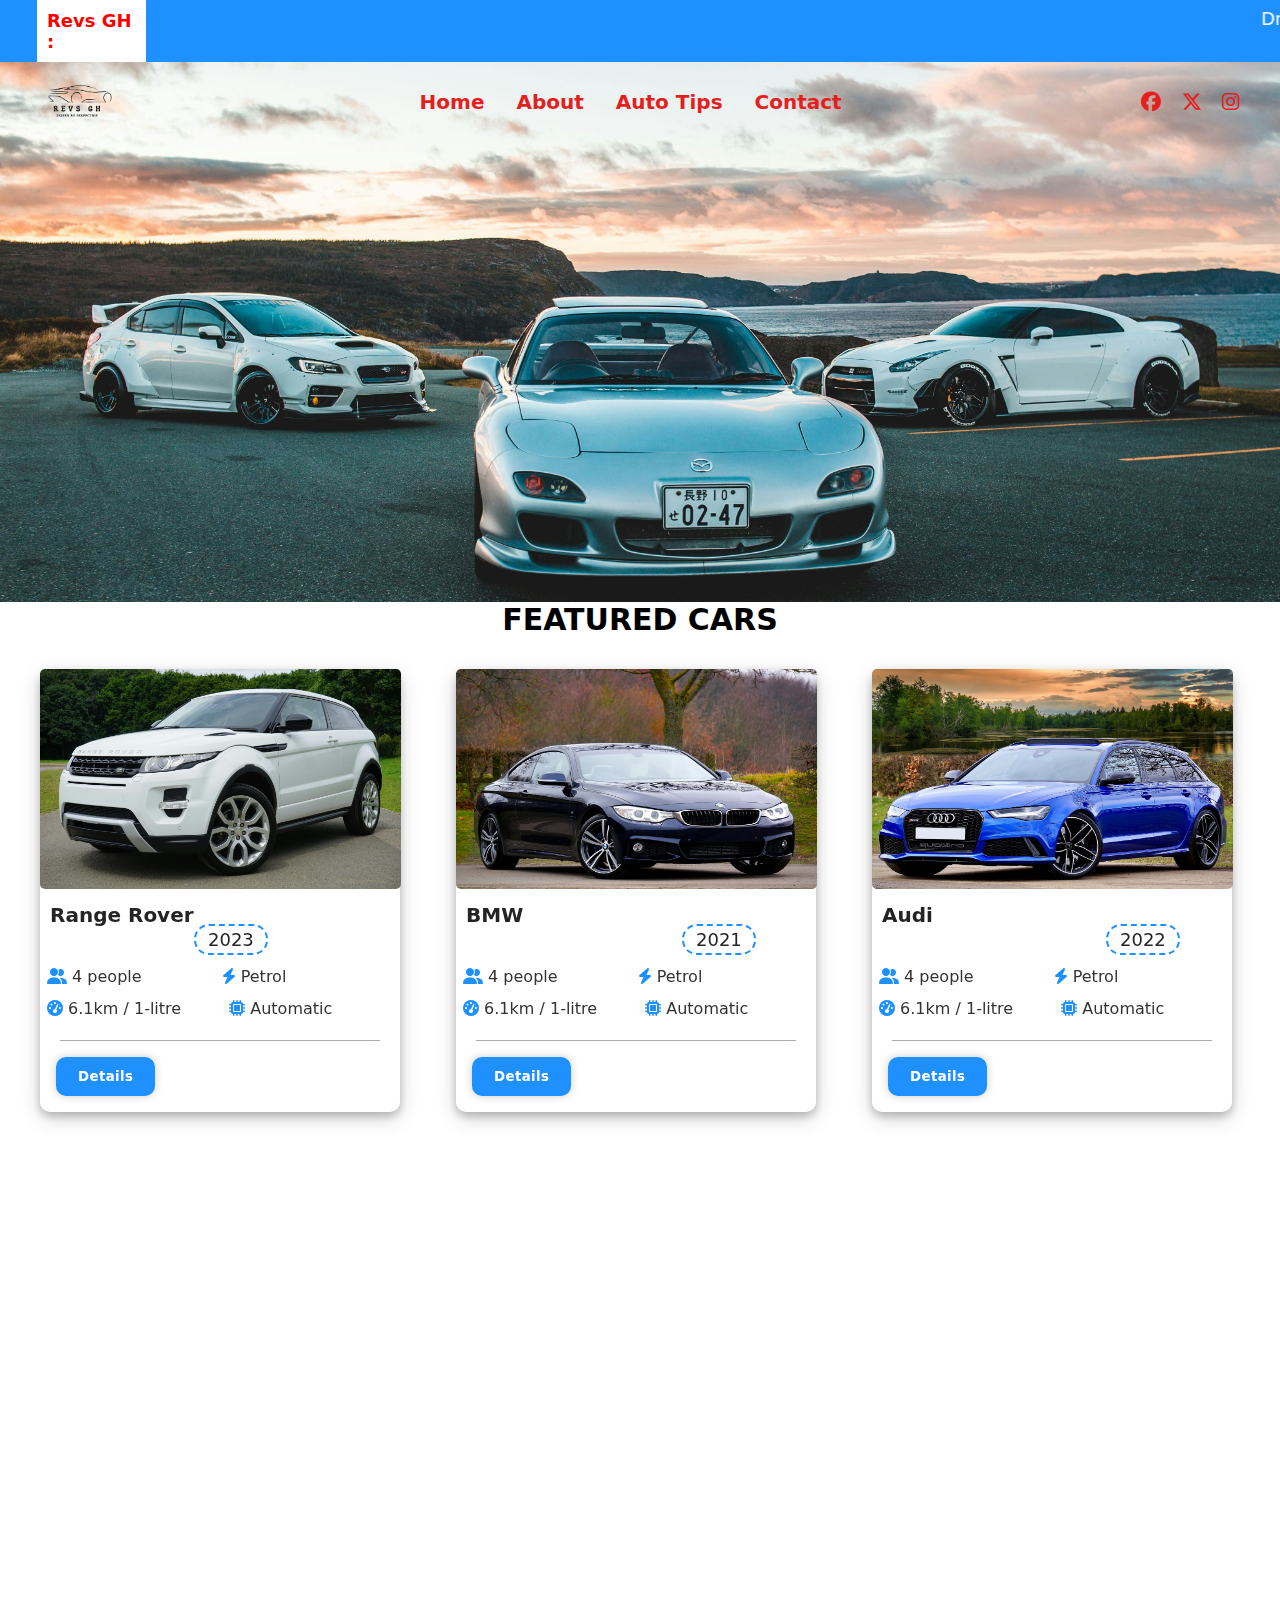
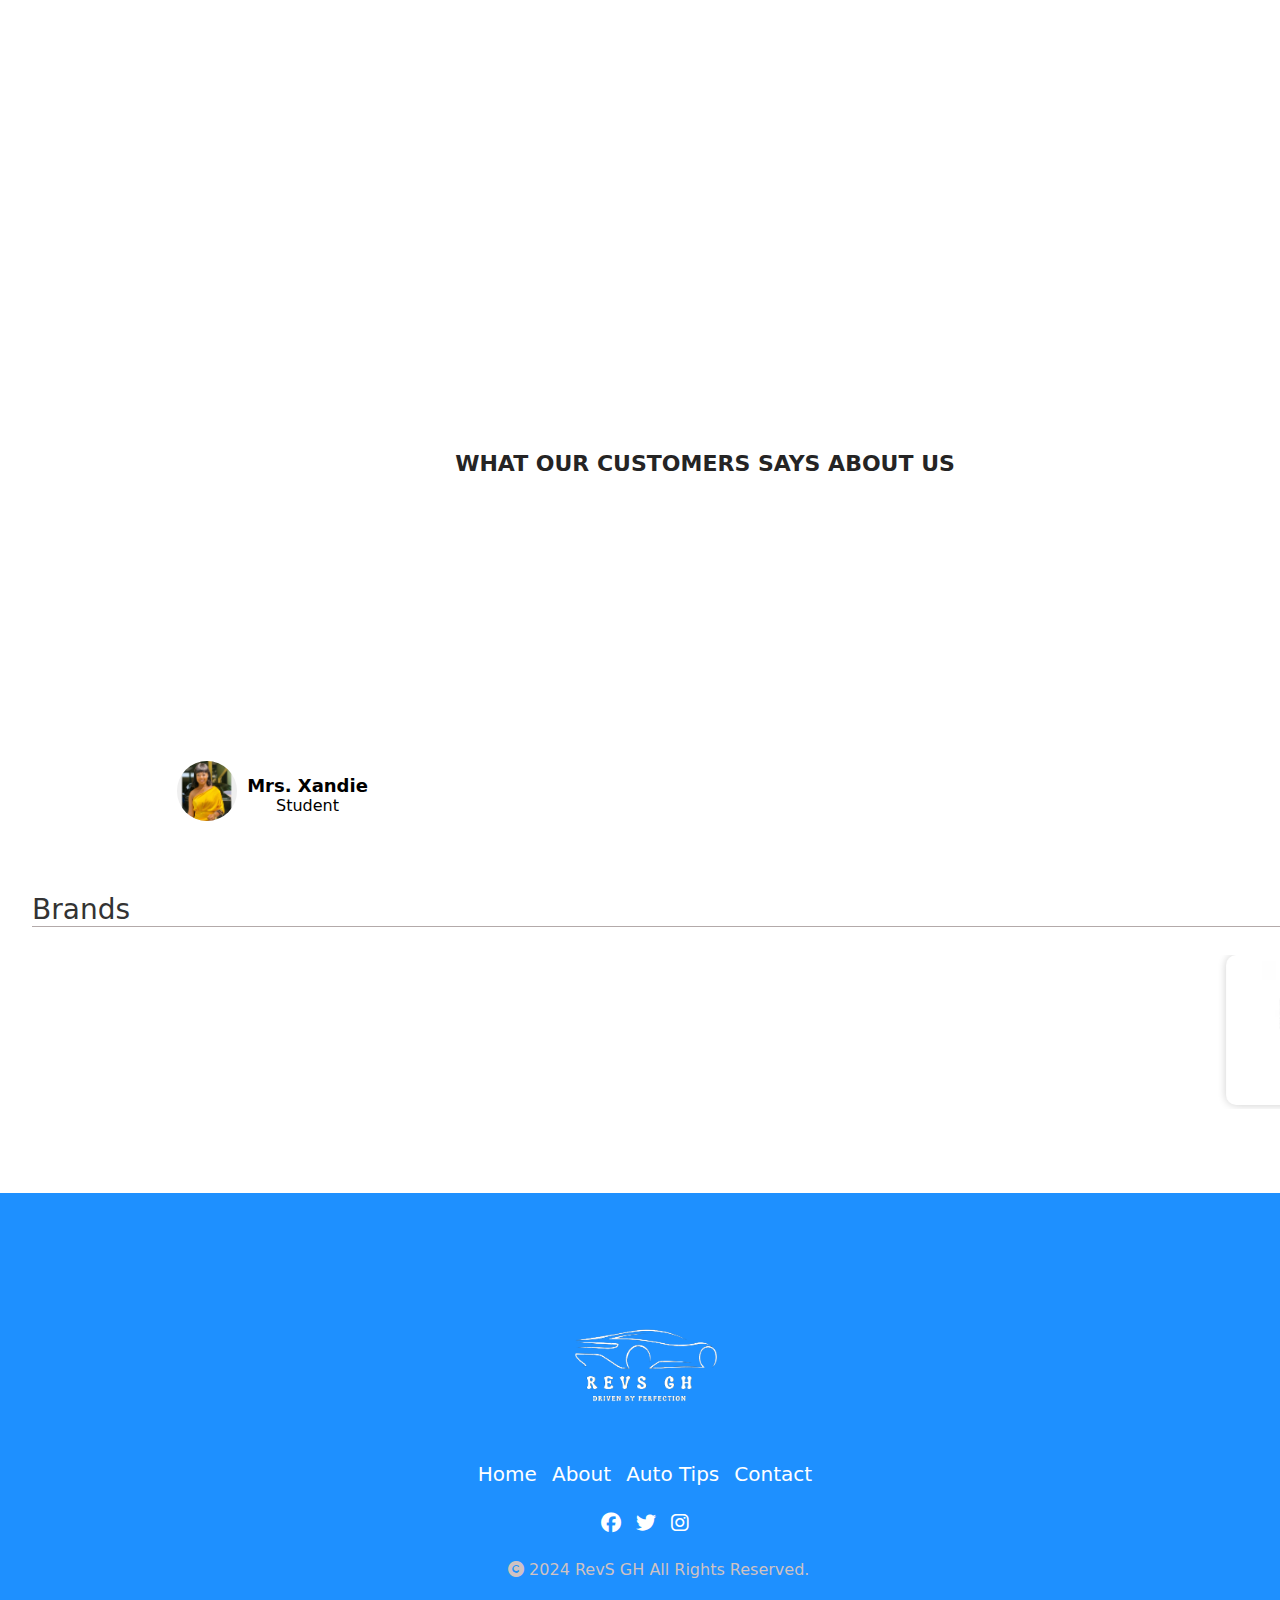
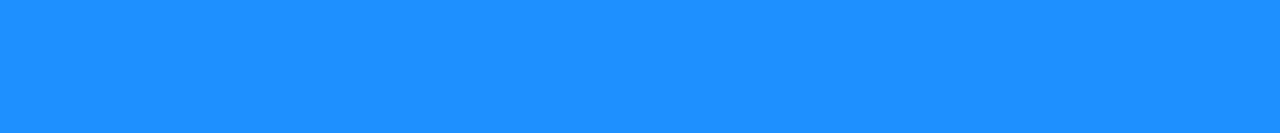
<file: index.html>
<!DOCTYPE html>
<html lang="en">
<head>
    <meta charset="UTF-8">
    <meta name="viewport" content="width=device-width, initial-scale=1.0">
    <title>Document</title>
    <!-- style.css -->
    <link rel="stylesheet" href="style.css">

    <!-- Animation -->
    <link rel="stylesheet" href="https://unpkg.com/aos@next/dist/aos.css" />

    <!-- Font Awesome -->
    <link rel="stylesheet" href="https://cdnjs.cloudflare.com/ajax/libs/font-awesome/6.5.1/css/all.min.css">

</head>
<body>
    <section>
        <div class="header">
            <div class="container5">
                <b> Revs GH :</b>
                <MARquee>
                    Driven by perfection!&nbsp; <i class="fa-solid fa-car-side"></i> &nbsp;&nbsp;&nbsp;&nbsp;&nbsp;&nbsp;&nbsp;&nbsp;
                    Driven by perfection!&nbsp; <i class="fa-solid fa-car-side"></i>  &nbsp;&nbsp;&nbsp;&nbsp;&nbsp;&nbsp;
                    Driven by perfection!&nbsp; <i class="fa-solid fa-car-side"></i> &nbsp;&nbsp;&nbsp;&nbsp;&nbsp;&nbsp; 
                    Driven by perfection!&nbsp; <i class="fa-solid fa-car-side"></i>
                </MARquee>
            </div>
        </div>
    </section>
    <section class="navbar_body3">
        <div class="header-navi3">
            <div class="navbar3">
                <img class="logo2  animation-NavliaAni" src="images/Revs gh(black).png" alt="">
                <ul class="links3  animation-NavliaAni">
                    <a class="active" href="index.html">Home</a>
                    <a href="aboutPage.html">About</a>
                    <a href="#autoTips">Auto Tips</a>
                    <a href="contactPage.html">Contact</a>
                </ul>
                <div class="social--links animation-NavliaAni">
                    <a  href=""><i class="fab fa-facebook"></i></a> &nbsp;&nbsp;&nbsp;&nbsp;
                    <a  href=""><i class="fab fa-x-twitter"></i></a> &nbsp;&nbsp;&nbsp;&nbsp;
                    <a  href=""><i class="fab fa-instagram"></i></a>
                </div>
                <div class="toggle_btn  animation-NavliaAni">
                    <i class="fa-solid fa-bars"></i>
                </div>
            </div>
            <div class="dropdown_menu">
                <li><a href="index.html">Home</a></li>
                <li><a href="aboutPage.html">About</a></li>
                <li><a href="#autoTips">Auto Tips</a></li>
                <li><a href="contactPage.html">Contact</a></li>
                <div class="social--links">
                    <a  href=""><i class="fab fa-facebook"></i></a> &nbsp;&nbsp;
                    <a  href=""><i class="fab fa-x-twitter"></i></a> &nbsp;&nbsp;
                    <a  href=""><i class="fab fa-instagram"></i></a>
                </div>
            </div>
        </div>
    </section>
    <section>
        <div class="serviceHeader">
            <h2 id="our-services">FEATURED CARS</h2>
        </div>
        <div class="service-content">
            <div class="grid1 grid1--1x3">
                <div class="service1" data-aos="fade-up-right">
                    <img src="images/pexels-mike-bird-116675.jpg" alt="">
                    <h3>Range Rover  <span class="car1-year">2023</span></h3>
                    <h4><span class="seats"><i class="fa-solid fa-user-group"></i>  4 people</span><span class="fuel"><i class="fa-solid fa-bolt"></i>  Petrol</span></h4>
                    <h4><span class="gauge"><i class="fa-solid fa-gauge-high"></i>  6.1km / 1-litre</span><span class="automatic"><i class="fa-solid fa-microchip"></i>  Automatic</span></h4>
                    <h5><span>hello</span></h5>
                    <a href="cardetailsPage.html"><button>Details</button></a>
                </div>
                <div class="service1" data-aos="fade-up">
                    <img src="images/pexels-mike-bird-892522.jpg" alt="">
                    <h3>BMW  <span class="car2-year">2021</span></h3>
                    <h4><span class="seats"><i class="fa-solid fa-user-group"></i>  4 people</span><span class="fuel"><i class="fa-solid fa-bolt"></i>  Petrol</span></h4>
                    <h4><span class="gauge"><i class="fa-solid fa-gauge-high"></i>  6.1km / 1-litre</span><span class="automatic"><i class="fa-solid fa-microchip"></i>  Automatic</span></h4>
                    <h5><span>hello</span></h5>
                    <a href="cardetailsPage.html"><button>Details</button></a>
                </div>
                <div class="service1" data-aos="fade-up-left">
                    <img src="images/pexels-mike-bird-1035108.jpg" alt="">
                    <h3>Audi  <span class="car3-year">2022</span></h3>
                    <h4><span class="seats"><i class="fa-solid fa-user-group"></i>  4 people</span><span class="fuel"><i class="fa-solid fa-bolt"></i>  Petrol</span></h4>
                    <h4><span class="gauge"><i class="fa-solid fa-gauge-high"></i>  6.1km / 1-litre</span><span class="automatic"><i class="fa-solid fa-microchip"></i>  Automatic</span></h4>
                    <h5><span>hello</span></h5>
                    <a href="cardetailsPage.html"><button>Details</button></a>
                </div>
                <div class="service1" data-aos="fade-up-right">
                    <img src="images/pexels-mike-bird-2365572.jpg" alt="">
                    <h3>Mercedez Benz  <span class="car4-year">2024</span></h3>
                    <h4><span class="seats"><i class="fa-solid fa-user-group"></i>  4 people</span><span class="fuel"><i class="fa-solid fa-bolt"></i>  Petrol</span></h4>
                    <h4><span class="gauge"><i class="fa-solid fa-gauge-high"></i>  6.1km / 1-litre</span><span class="automatic"><i class="fa-solid fa-microchip"></i>  Automatic</span></h4>
                    <h5><span>hello</span></h5>
                    <a href="cardetailsPage.html"><button>Details</button></a>
                </div>
                <div class="service1" data-aos="fade-up">
                    <img src="images/pexels-garvin-st-villier-14277572.jpg" alt="">
                    <h3>Lexus  <span class="car5-year">2021</span></h3>
                    <h4><span class="seats"><i class="fa-solid fa-user-group"></i>  4 people</span><span class="fuel"><i class="fa-solid fa-bolt"></i>  Petrol</span></h4>
                    <h4><span class="gauge"><i class="fa-solid fa-gauge-high"></i>  6.1km / 1-litre</span><span class="automatic"><i class="fa-solid fa-microchip"></i>  Automatic</span></h4>
                    <h5><span>hello</span></h5>
                    <a href="cardetailsPage.html"><button>Details</button></a>
                </div>
                <div class="service1" data-aos="fade-up-left">
                    <img src="images/pexels-mike-bird-13592330.jpg" alt="">
                    <h3>Kia  <span class="car6-year">2022</span></h3>
                    <h4><span class="seats"><i class="fa-solid fa-user-group"></i>  4 people</span><span class="fuel"><i class="fa-solid fa-bolt"></i>  Petrol</span></h4>
                    <h4><span class="gauge"><i class="fa-solid fa-gauge-high"></i>  6.1km / 1-litre</span><span class="automatic"><i class="fa-solid fa-microchip"></i>  Automatic</span></h4>
                    <h5><span>hello</span></h5>
                    <a href="cardetailsPage.html"><button>Details</button></a>
                </div>
            </div>
        </div>
    </section>
    <section>
        <div class="grid grid--1x2" id="autoTips">
            <div class="write-up" data-aos="fade-up-right">
                <h3 class="name">Auto Tips!</h3>
                <p class="name1"><i class="fa-solid fa-right-long"></i>  Stick to your car's maintenance schedule as outlined in the owner's manual.</p>
                <p class="name1"><i class="fa-solid fa-right-long"></i>  Regular maintenance helps prevent major issues and extends the lifespan of your vehicle.</p>
                <p class="name1"><i class="fa-solid fa-right-long"></i>  Pay attention to warning lights on the dashboard. They can indicate potential problems with the engine, brakes, or other vital components.</p>
                <p class="name1"><i class="fa-solid fa-right-long"></i>  Regular maintenance helps prevent major issues and extends the lifespan of your vehicle.</p>
            </div>
            <div class="image-content" data-aos="fade-up-left">
                <img class="image1" src="images/pexels-gustavo-fring-6870324.jpg" alt="">
            </div>
        </div>
    </section>
    <section>
        <div class="main-section">
            <div class="container5">
                <h2 class="heading1">WHAT OUR CUSTOMERS SAYS ABOUT US</h2> 
                <div class="testimonial">
                    <div class="testimonial-text" data-aos="fade-up-right" >
                        Terrific service and pricing!<br>
                        Good experience as a first time buyer.<br> 
                        Friendly and great sales service.
                        Will definitely recommend to my friends and family.
                    </div>
                    <div class="testimonial-detail">
                        <div class="testimonial-img">
                            <img class="profile-1" src="images/Xandie.png" alt="">
                        </div>
                    <div class="testimonial-name">
                        <h5>Mrs. Xandie</h5>
                        <p>Student</p>
                    </div>    
                </div>
            </div>
            <div class="testimonial" data-aos="fade-up">
                <div class="testimonial-text">
                    I came in to get a new car, and the great service and selection <br>
                    made me want to purchase from them.
                    Easy and enjoyable experience. <br>
                    No hassle at all.
    
                </div>
                <div class="testimonial-detail">
                    <div class="testimonial-img">
                        <img class="profile-1" src="images/meryt.png" alt="">
                    </div>
                <div class="testimonial-name">
                    <h5>Mr. Bentum</h5>
                    <p>Car Dealer</p>
                </div>    
            </div>
        </div>
        <div class="testimonial" data-aos="fade-up-left">
            <div class="testimonial-text">
                Very nice people. Good service and informative. 
                Don't force you into the deal, <br>
                make you choose the car you want to buy comfortably.
                Very thoughtful and helpful, getting my next car soon.
            </div>
            <div class="testimonial-detail">
                <div class="testimonial-img">
                    <img class="profile-1" src="images/Jude.png" alt="">
                </div>
            <div class="testimonial-name">
                <h5>Mr. Koranteng</h5>
                <p>Accountant</p>
            </div>    
            </div>
        </div>
        </div>
    </section>
    <section>
        <div class="main-section">
            <div class="container-marquee">
                <h2 class="heading">Brands</h2>
                <marquee class="placement" direction="left" scrollamount="10">
                    <img src="images/audi.jpeg" class="marquee-logo" alt="">
                    <img src="images/bmw1.jpg" class="marquee-logo" alt="">
                    <img src="images/ford1.jpg" class="marquee-logo" alt="">
                    <img src="images/honda.png" class="marquee-logo" alt="">
                    <img src="images/hyundai1.jpg" class="marquee-logo" alt="">
                    <img src="images/kia.png" class="marquee-logo" alt="">
                    <img src="images/land rover.jpeg" class="marquee-logo" alt="">
                    <img src="images/mercedes benz.png" class="marquee-logo" alt="">
                    <img src="images/toyota.jpeg" class="marquee-logo" alt="">
                    <img src="images/nissan.jpeg" class="marquee-logo" alt="">
                    <img src="images/chevrolet.jpeg" class="marquee-logo" alt="">
                    <img src="images/jeep1.jpg" class="marquee-logo" alt="">
                    <img src="images/acura.png" class="marquee-logo" alt="">
                    <img src="images/dodge1.jpg" class="marquee-logo" alt=""> 
                </marquee>
            </div>
           </div>
    </section>
    <section>
        <div class="footer">
            <div class="container">
                <div class="footer-section">
                    <img class="footer-logo" src="images/revs gh.png" alt="">
                </div>
                <div class="footer-section1">
                    <a href="index.html">Home</a>
                    <a href="aboutPage.html">About</a>
                    <a href="#autoTips">Auto Tips</a>
                    <a href="contactPage.html">Contact</a>
                </div>
                <div class="footer-section2">
                    <a href=""><i class="fa-brands fa-facebook"></i></a> 
                    <a href=""><i class="fa-brands fa-twitter"></i></a> 
                    <a href=""><i class="fa-brands fa-instagram"></i></a> 
                </div>
                <div class="copyright">
                    <p><i class="fa fa-copyright" aria-hidden="true"></i> 2024 RevS GH All Rights Reserved.</p>
                </div>
            </div>
        </div>  
    </section>



    <!-- toogle-button -->
<script src="nav.js"></script>

<!-- animation -->
<script src="https://unpkg.com/aos@next/dist/aos.js"></script>
<script>
  AOS.init();
</script>

   
</body>
</html>
</file>
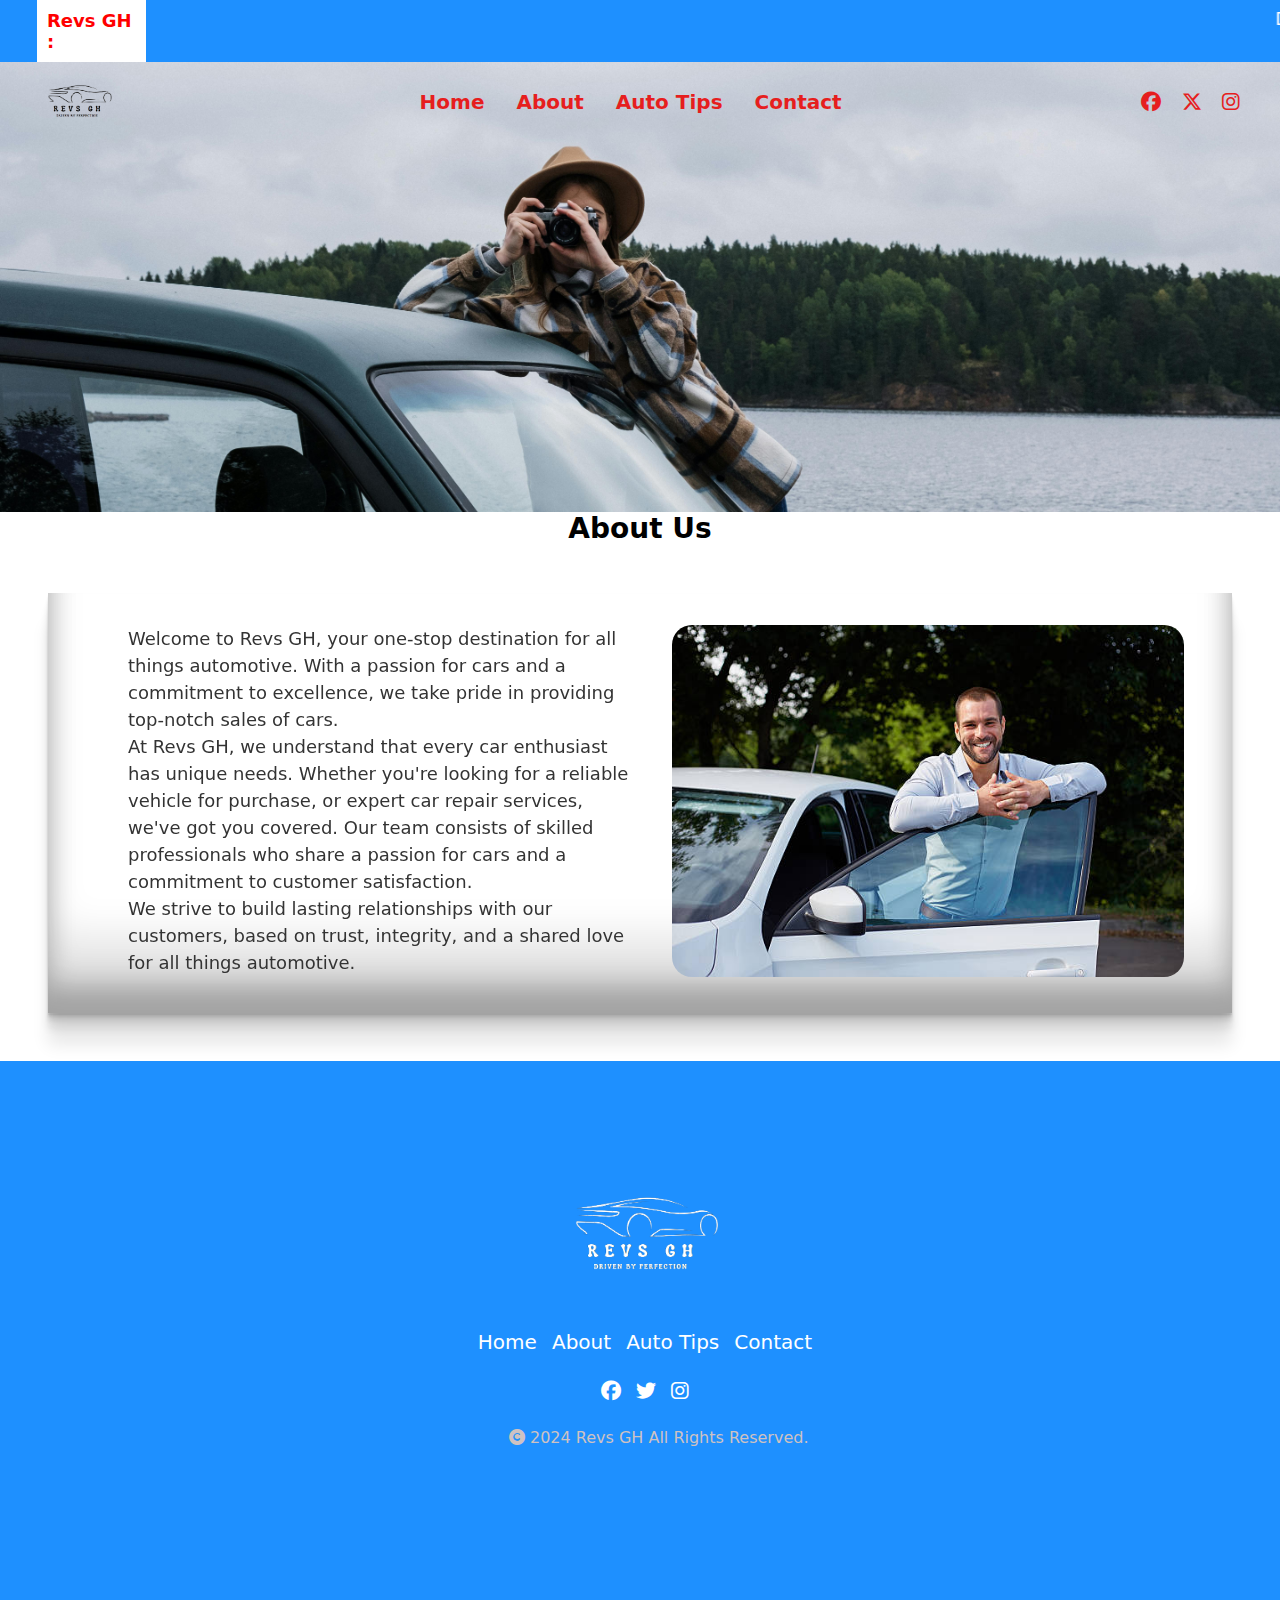
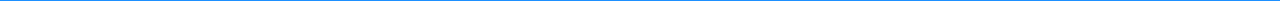
<file: aboutPage.html>
<!DOCTYPE html>
<html lang="en">
<head>
    <meta charset="UTF-8">
    <meta name="viewport" content="width=device-width, initial-scale=1.0">
        <!-- Font Awesome -->
        <link rel="stylesheet" href="https://cdnjs.cloudflare.com/ajax/libs/font-awesome/6.5.1/css/all.min.css">

        <!-- Animation -->
    <link rel="stylesheet" href="https://unpkg.com/aos@next/dist/aos.css" />

        <!-- Link Style CSS -->
    <link rel="stylesheet" href="style.css">

    <title>Document</title>
</head>
<body>
    <section>
        <div class="header">
            <div class="container5">
                <b> Revs GH :</b>
                <MARquee>
                    Driven by perfection!&nbsp; <i class="fa-solid fa-car-side"></i> &nbsp;&nbsp;&nbsp;&nbsp;&nbsp;&nbsp;&nbsp;&nbsp;
                    Driven by perfection!&nbsp; <i class="fa-solid fa-car-side"></i>  &nbsp;&nbsp;&nbsp;&nbsp;&nbsp;&nbsp;
                    Driven by perfection!&nbsp; <i class="fa-solid fa-car-side"></i> &nbsp;&nbsp;&nbsp;&nbsp;&nbsp;&nbsp; 
                    Driven by perfection!&nbsp; <i class="fa-solid fa-car-side"></i>
                </MARquee>
            </div>
        </div>
    </section>
    <section class="navbar_body4">
        <div class="header-navi4">
            <div class="navbar4">
                <img class="logo2" src="images/Revs gh(black).png" alt="">
                <ul class="links4">
                    <a class="active"href="index.html">Home</a>
                    <a href="aboutPage.html">About</a>
                    <a href="index.html">Auto Tips</a>
                    <a href="contactPage.html">Contact</a>
                </ul>
                <div class="social--links4 animation-NavliaAni">
                    <a  href=""><i class="fab fa-facebook"></i></a> &nbsp;&nbsp;&nbsp;&nbsp;
                    <a  href=""><i class="fab fa-x-twitter"></i></a> &nbsp;&nbsp;&nbsp;&nbsp;
                    <a  href=""><i class="fab fa-instagram"></i></a>
                </div>
                <div class="toggle_btn animation-NavliaAni">
                    <i class="fa-solid fa-bars"></i>
                </div>
            </div>
            <div class="dropdown_menu">
                <li><a href="index.html">Home</a></li>
                <li><a href="aboutPage.html">About</a></li>
                <li><a href="index.html">Auto Tips</a></li>
                <li><a href="contactPage.html">Contact</a></li>
                <div class="social--links">
                    <a  href=""><i class="fab fa-facebook"></i></a> &nbsp;&nbsp;
                    <a  href=""><i class="fab fa-x-twitter"></i></a> &nbsp;&nbsp;
                    <a  href=""><i class="fab fa-instagram"></i></a>
                </div>
            </div>
        </div>
    </section>
    <section>
        <div class="about-header animation-NavliaAni">About Us</div>
        <div class="about-container animation-NavliaAni">
            <div class="grid3 grid3--1x2">
                <div class="about-content" data-aos="zoom-in-right">
                    <p class="about-p">Welcome to Revs GH, your one-stop destination for all things automotive.
                        With a passion for cars and a commitment to excellence,
                        we take pride in providing top-notch sales of cars. 
                        <br>
                        At Revs GH, we understand that every car enthusiast has unique needs. 
                        Whether you're looking for a reliable vehicle for purchase, or expert car repair services, we've got you covered.
                        Our team consists of skilled professionals who share a passion for cars and a commitment to customer satisfaction. 
                        <br>
                        We strive to build lasting relationships with our customers, based on trust, integrity, and a shared love for all things automotive.
                    </p>
                </div>
                <div class="image-content"  data-aos="zoom-in-left">
                    <img class="image-about" src="images/carStand.png" alt="">
                </div>
            </div>
        </div>
    </section>
    <section>
        <div class="footer">
            <div class="container">
                <div class="footer-section">
                    <img class="footer-logo" src="images/revs gh.png" alt="">
                </div>
                <div class="footer-section1">
                    <a href="index.html">Home</a>
                    <a href="aboutPage.html">About</a>
                    <a href="index.html">Auto Tips</a>
                    <a href="contactPage.html">Contact</a>
                </div>
                <div class="footer-section2">
                    <a href=""><i class="fa-brands fa-facebook"></i></a> 
                    <a href=""><i class="fa-brands fa-twitter"></i></a> 
                    <a href=""><i class="fa-brands fa-instagram"></i></a> 
                </div>
                <div class="copyright">
                    <p><i class="fa fa-copyright" aria-hidden="true"></i> 2024 Revs GH All Rights Reserved.</p>
                </div>
            </div>
        </div>  
    </section>
   

<!-- toogle-button -->
<script src="nav.js"></script>

<!-- animation -->
<script src="https://unpkg.com/aos@next/dist/aos.js"></script>
<script>
  AOS.init();
</script>


      
    
</body>
</html>
</file>
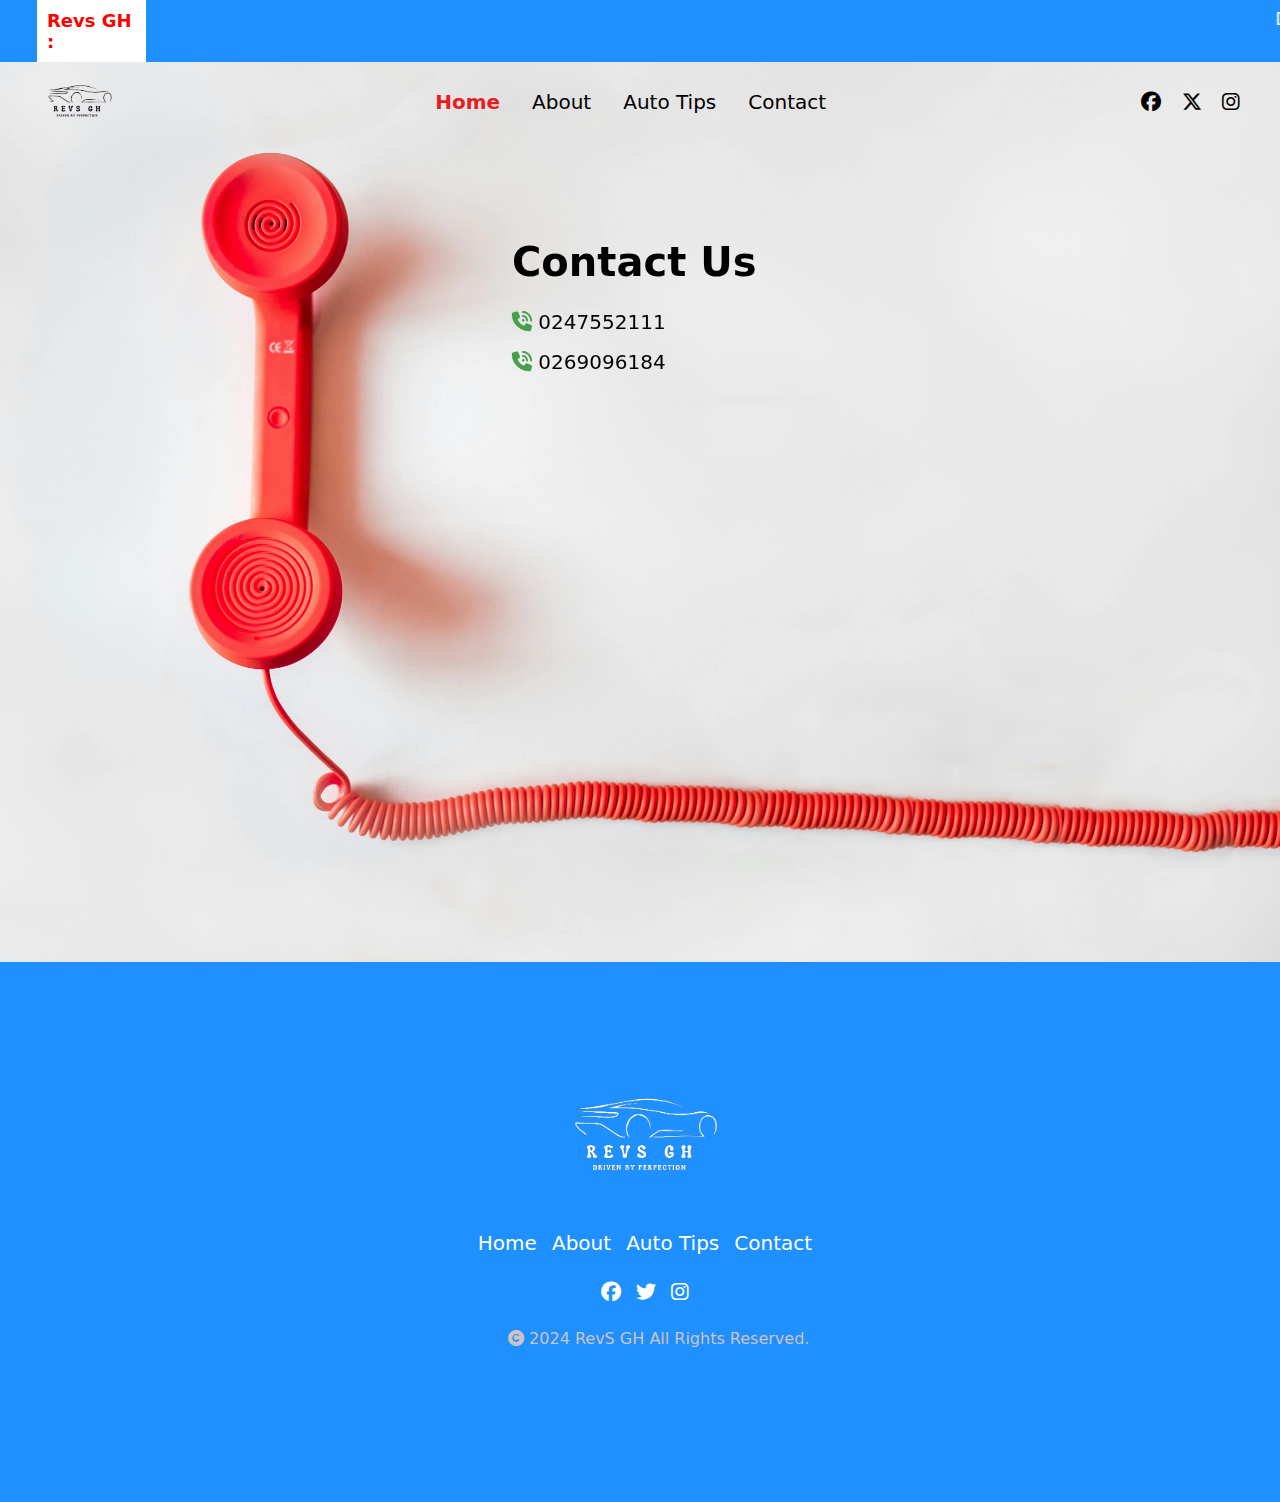
<file: contactPage.html>
<!DOCTYPE html>
<html lang="en">
<head>
    <meta charset="UTF-8">
    <meta name="viewport" content="width=device-width, initial-scale=1.0">
       <!-- Font Awesome -->
    <link rel="stylesheet" href="https://cdnjs.cloudflare.com/ajax/libs/font-awesome/6.5.1/css/all.min.css">

    <!-- Animation -->
    <link rel="stylesheet" href="https://unpkg.com/aos@next/dist/aos.css" />
   
       <!-- Link Style CSS -->
    <link rel="stylesheet" href="style.css">


    <title>Document</title>
</head>
<body>
    <section>
        <div class="header">
            <div class="container5">
                <b> Revs GH :</b>
                <MARquee>
                    Driven by perfection!&nbsp; <i class="fa-solid fa-car-side"></i> &nbsp;&nbsp;&nbsp;&nbsp;&nbsp;&nbsp;&nbsp;&nbsp;
                    Driven by perfection!&nbsp; <i class="fa-solid fa-car-side"></i>  &nbsp;&nbsp;&nbsp;&nbsp;&nbsp;&nbsp;
                    Driven by perfection!&nbsp; <i class="fa-solid fa-car-side"></i> &nbsp;&nbsp;&nbsp;&nbsp;&nbsp;&nbsp; 
                    Driven by perfection!&nbsp; <i class="fa-solid fa-car-side"></i>
                </MARquee>
            </div>
        </div>
    </section>
    <section class="navbar_body">
        <div class="header-navi">
            <div class="navbar">
                <img class="logo2" src="images/Revs gh(black).png" alt="">
                <ul class="links">
                    <li><a class="active"href="index.html">Home</a></li>
                    <li><a href="aboutPage.html">About</a></li>
                    <li><a href="index.html">Auto Tips</a></li>
                    <li><a href="contactPage.html">Contact</a></li>
                </ul>
                <div class="social--links animation-NavliaAni">
                    <a  href=""><i class="fab fa-facebook"></i></a> &nbsp;&nbsp;&nbsp;&nbsp;
                    <a  href=""><i class="fab fa-x-twitter"></i></a> &nbsp;&nbsp;&nbsp;&nbsp;
                    <a  href=""><i class="fab fa-instagram"></i></a>
                </div>
                <div class="toggle_btn animation-NavliaAni">
                    <i class="fa-solid fa-bars"></i>
                </div>
            </div>
            <div class="dropdown_menu">
                <li><a href="index.html">Home</a></li>
                <li><a href="aboutPage.html">About</a></li>
                <li><a href="index.html">Auto Tips</a></li>
                <li><a href="contactPage.html">Contact</a></li>
                <div class="social--links">
                    <a  href=""><i class="fab fa-facebook"></i></a> &nbsp;&nbsp;
                    <a  href=""><i class="fab fa-x-twitter"></i></a> &nbsp;&nbsp;
                    <a  href=""><i class="fab fa-instagram"></i></a>
                </div>
            </div>
            <div class="container-contact" >
                <h1 data-aos="fade-up">Contact Us</h1>
                <p data-aos="fade-up-right"><span><i class="fa fa-volume-control-phone" aria-hidden="true"></i></span>   0247552111</p>
                <p data-aos="fade-up-left"><span><i class="fa fa-volume-control-phone" aria-hidden="true"></i></span>   0269096184</p>
            </div>
        </div>
    </section>
    <section>
        <div class="footer">
            <div class="container">
                <div class="footer-section">
                    <img class="footer-logo" src="images/revs gh.png" alt="">
                </div>
                <div class="footer-section1">
                    <a href="index.html">Home</a>
                    <a href="aboutPage.html">About</a>
                    <a href="index.html">Auto Tips</a>
                    <a href="contactPage.html">Contact</a>
                </div>
                <div class="footer-section2">
                    <a href=""><i class="fa-brands fa-facebook"></i></a> 
                    <a href=""><i class="fa-brands fa-twitter"></i></a> 
                    <a href=""><i class="fa-brands fa-instagram"></i></a> 
                </div>
                <div class="copyright">
                    <p><i class="fa fa-copyright" aria-hidden="true"></i> 2024 RevS GH All Rights Reserved.</p>
                </div>
            </div>
        </div>  
    </section>


    <!-- toogle-button -->
<script src="nav.js"></script>

    <!-- animation -->
<script src="https://unpkg.com/aos@next/dist/aos.js"></script>
<script>
  AOS.init();
</script>

    
</body>
</html>
</file>
<file: style.css>
* {
    margin: 0;
    padding: 0;
    box-sizing: border-box;
    text-decoration: none;
    list-style: none;
    font-family: system-ui, -apple-system, BlinkMacSystemFont, 'Segoe UI', Roboto, Oxygen, Ubuntu, Cantarell, 'Open Sans', 'Helvetica Neue', sans-serif;
}

:root {
    --color-primary: #e61e1e;
    --color-white: #fff;
    --color-dark: #333;
    --color-black: #000;
}


/* Header Marguee */
.header {
    background: dodgerblue;
    padding: 0 5px;
    margin: 0;
}

.header .container5 {
    width: 320px;
    display: flex;
    justify-content: left;
    margin: 0;
}
.header b {
    background: #fff;
    color: red;
    padding: 5px;
    font-size: 15px;
    width: 120px;
    margin-left: 2rem;
}
MARquee {
    font-size: 15px;
    color: #fff;
}

@media screen and (min-width: 768px) {
    .header {
        background: dodgerblue;
        padding: 0 5px;
        margin: 0;
    }
    .header .container5 {
        width: 1320px;
        display: flex;
        justify-content: center;
        margin: 0;
    }
    .header b {
        background: #fff;
        color: red;
        padding: 10px;
        font-size: 18px;
        width: 120px;
    }
    MARquee {
        font-size: 18px;
        color: #fff;
        margin-top: 0.5rem;
    }
    
}








/* Nav for Car Slider */

.navbar_body3 {
    height: 60vh;
    background-color: var(--color-white);
    background-image: url(/images/pexels-erik-mclean-4065822.jpg);
    background-size: cover;
    background-position: center bottom 65%;
}
.logo2 {
    width: 80px;
    height: 80px;
}

.navbar3 li {
    list-style: none;
}
.navbar3 a {
    text-decoration: none;
    font-size: 20px;
    color: var(--color-primary);
    font-weight: bolder;
}
.navbar3 a:hover {
    color: var(--color-primary);
    font-weight: bold;
    transition: 0.2s ease;
}
.header-navi3 {
    position: relative;
    padding: 0 2rem;
}
.navbar3 {
    width: 100%;
    height: 60%;
    max-width: 1200px;
    margin: 0 auto;
    display: flex;
    align-items: center;
    justify-content: space-between;
}

.navbar3 .links3 {
    display: flex;
    gap: 2rem;
    color: var(--color-black);
}
.navbar3 .links3 .active {
    color: var(--color-primary);
    font-weight: bold;
}
.navbar3 .toggle_btn {
    color: var(--color-primary);
    font-size: 1.5rem;
    cursor: pointer;
    display: none;
}
.social--links {
    display: flex;
    right: 5rem;

}

.dropdown_menu {
    display: none;
    position: absolute;
    right: 2rem;
    left: 25rem;
    height: 0;
    background-color: #3a2020;
    opacity: 1;
    margin-top: 0.5rem;
    margin-right: 5rem;
    backdrop-filter: blur(15px);
    border-radius: 10px;
    overflow: hidden;
    transition: height 0.2s cubic-bezier(0.175, 0.885, 0.32, 1.275);
}
.dropdown_menu a {
    padding: 0.7rem;
    display: flex;
    align-items: center;
    justify-content: center;
    color: var(--color-white);
}
.dropdown_menu a:hover {
    color: var(--color-primary);
    font-weight: bold;
}
.dropdown_menu .social--links {
    display: flex;
    margin-left: 10rem;
}

.dropdown_menu.open {
    width: 200px;
    height: 280px;
    margin-bottom: 2rem;
    top: 2rem;
    left: 8rem;
}
.dropdown_menu.open .social--links a {
    right: 4rem;
}



@media screen and (max-width: 1024px) {
    .navbar3 .links3 {
        display: none;
    }
    .navbar3 .toggle_btn {
        display: flex;
        margin-right: 1rem;
    }
    .dropdown_menu {
        display: block;
    }
   

}
@media screen and (max-width: 568px) {
    .navbar_body3 {
        background-size: cover;
        background-position: bottom;

    }
    .dropdown_menu {
        right: 2rem;
        left: 15rem;
    } 

    
    .social--links {
        display: none;
    }

} 



/* Our Service header */
.serviceHeader {
    display: flex;
    justify-content: center;
    align-items: center;
    font-size: 18px;
    margin-bottom: 1rem;
}

@media screen and (min-width: 768px) {
    .serviceHeader {
        display: flex;
        justify-content: center;
        align-items: center;
        font-size: 20px;
        margin-bottom: 1rem;
    }
}

@media screen and (max-width: 350px) {
    .serviceHeader {
        display: flex;
        justify-content: center;
        align-items: center;
        font-size: 13px;
        margin-bottom: 1rem;
    }
        
}




/* Our Services */
.grid1 {
    display: grid;
    margin: 0.5rem;
    margin-left: 1.5rem;
    transition: all 0.5s;
}
.grid1 img {
    width: 280px;
    height: 200px;
    border-radius: 10px;
}
.grid1 .service1 {
    border-radius: 10px;
    width: 280px;
    margin: 1rem;
    box-shadow: 0 4px 8px 0 rgba(0, 0, 0, 0.2), 0 6px 20px 0 rgba(0, 0, 0, 0.19);
}
.grid1 .car1-year {
    margin-left: 3rem;
}
.grid1 .car2-year {
    margin-left: 7rem;
}
.grid1 .car3-year {
    margin-left: 7rem;
}
.grid1 .car4-year {
    margin-left: 1.5rem;
}
.grid1 .car5-year {
    margin-left: 7rem;
}
.grid1 .car6-year {
    margin-left: 8rem;
}
.grid1 h3 {
    font-size: 20px;
    color: #252424;
    font-weight: 600;
}
.grid1 h3 span {
    border: 2px dashed dodgerblue;
    font-size: 14px;
    border-radius: 15px;
    padding: 3px 12px;
    font-weight: 400;

}
.grid1 .seats {
    margin-left: 7px;
}
.grid1 .fuel {
    margin-left: 5rem;
}
.grid1 .gauge {
    margin-left: 7px;
}
.grid1 .automatic {
    margin-left: 3rem;
}
.grid1 h4 span {
    color: #333;
    font-weight: 400;
    gap: 5;
    line-height: 2rem;
}

.grid1 h4 span i {
    color: dodgerblue;
}
.grid1 h5 {
    border-bottom: 1px solid #b3aaaa;
    margin: 0 20px 0 20px;
}
.grid1 h5 span {
    opacity: 0;
}

.grid1 .service1:hover {
    scale: 1.05;
}
.grid1--1x3 h3 {
    margin: 10px;
}
.grid1--1x3 button {
    display: inline-block;
    width: fit-content;
    padding: 7px 13px;
    margin: 1rem;
    background: dodgerblue;
    border: 2px solid dodgerblue;
    border-radius: 10px;
    box-shadow: 0 0 10px rgb(0, 0, 0, 0.2);
    color: var(--color-white);
    letter-spacing: 0.4px;
    font-weight: 600;
    transition: 0.4s ease;
}
.grid1--1x3 button:hover {
    background: transparent;
    color: dodgerblue;
}

.service-container { 
    font-size: 14px;
    color: var(--color-dark);
}
.service-page1 {
    display: flex;
    justify-content: center;
    align-items: center;
}
.service-page2 {
    display: flex;
    justify-content: center;
    align-items: center;
}



@media screen and (min-width: 768px) {
    .grid1--1x3 {
        grid-template-columns: repeat(3, 1fr);
        

    }
    .grid1 .car1-year {
        margin-left: 9rem;
    }
    .grid1 .car2-year {
        margin-left: 13.5rem;
    }
    .grid1 .car3-year {
        margin-left: 14rem;
    }
    .grid1 .car4-year {
        margin-left: 7.5rem;
    }
    .grid1 .car5-year {
        margin-left: 13rem;
    }
    .grid1 .car6-year {
        margin-left: 14rem;
    }
    .grid1--1x3 img {
        width: 360.5px;
        height: 220px;
        border-radius: 5px;

    }
    .grid1--1x3 .service1 {
        border-radius: 10px;
        width: 360px;
        box-shadow: 0 4px 8px 0 rgba(0, 0, 0, 0.2), 0 6px 20px 0 rgba(0, 0, 0, 0.19);
    }
    .grid1--1x3 h3 {
        margin: 10px;
    }
    .grid1--1x3 button {
        display: inline-block;
        width: fit-content;
        padding: 10px 20px;
        margin: 1rem;
        background: dodgerblue;
        border: 2px solid dodgerblue;
        border-radius: 10px;
        box-shadow: 0 0 10px rgb(0, 0, 0, 0.2);
        color: var(--color-white);
        letter-spacing: 0.4px;
        font-weight: 600;
        transition: 0.4s ease;
    }
    .grid1--1x3 button:hover {
        background: transparent;
        color: dodgerblue;
    }

    .grid1 h3 span {
        border: 2px dashed dodgerblue;
        font-size: 18px;
        border-radius: 15px;
        padding: 3px 12px;
        font-weight: 400;
    
    }
    
    .service-container { 
        font-size: 20px;
        color: var(--color-dark);
    }
    .service-page1 {
        display: flex;
        justify-content: center;
        align-items: center;
    }
    .service-page2 {
        display: flex;
        justify-content: center;
        align-items: center;
    }
}

@media screen and (max-width: 350px) {
    .grid1 img {
        width: 220px;
        height: 170px;
        border-radius: 10px;
    }
    .service-container { 
        font-size: 12px;
        color: var(--color-dark);
    }
    .grid1--1x3 button {
        display: inline-block;
        width: fit-content;
        padding: 7px 11px;
        margin: 1rem;
        background: var(--color-primary);
        border: 2px solid var(--color-primary);
        border-radius: 3px;
        box-shadow: 0 0 10px rgb(0, 0, 0, 0.2);
        color: var(--color-white);
        letter-spacing: 0.4px;
        font-weight: 600;
        transition: 0.4s ease;
    }
    .grid1 .service1 {
        border-radius: 8px;
        width: 220px;
        border-bottom: 5px solid #caa324;
        margin: 1rem;
        box-shadow: 0 0 1px 0.5px #caa324;
    }
    .grid1 {
        display: grid;
        margin: 0.5rem;
        margin-left: 3rem;
        transition: all 0.5s;
    }
    


}

/* Placement-Brands */

.container-marquee {
    width: 340px;
    margin: 1rem;
}
.main-section {
    width: 100%;
    float: left;
}
.heading {
    font-size: 28px;
    font-weight: 500;
    color: #333;
    border-bottom: 1px solid #b3aaaa;
    margin-bottom: 20px;
}
.marquee-logo {
    width: 150px;
    height: 110px;
    box-shadow: 0 0 10px rgb(0, 0, 0, 0.2);
    border-radius: 10px;
    padding: 0 2rem 0 2rem;
    gap: 1rem;
}
@media screen and (min-width: 768px) {
    .container-marquee {
        width: 1300px;
        margin: 2rem;
        margin-bottom: 5rem;
    }
    .marquee-logo {
        width: 200px;
        height: 150px;
        box-shadow: 0 0 10px rgb(0, 0, 0, 0.2);
        border-radius: 10px;
        padding: 0 2rem 0 2rem;
        gap: 1rem;
    }
    
}

@media screen and (max-width: 350px) {
    .marquee-logo {
        width: 180px;
        height: 130px;
        box-shadow: 0 0 10px rgb(0, 0, 0, 0.2);
        border-radius: 10px;
        padding: 0 2rem 0 2rem;
        gap: 1rem;
    }
    .container-marquee {
        width: 300px;
        margin: 1rem;
    }
    .heading {
        font-size: 22px;
        font-weight: 500;
        color: var(--color-black);
        border-bottom: 1px solid #b3aaaa;
        margin-bottom: 20px;
    }


}

/* Testimonial */

.profile-1 {
    width: 60px;
    height: 60px;
    border-radius: 30px
}
.container5 {
    width: 300px;
    margin: 25px;
    margin-top: 0;
    
}
.container5 .heading1 {
    color: #333;
    display: flex;
    justify-content: center;
    align-items: center;
    font-size: 15px;
}
.testimonial {
    display: flex;
    justify-content: center;
    align-items: center;
    flex-direction: column;
    margin: 5px;
}
.testimonial-text {
    background: dodgerblue;
    padding: 20px;
    line-height: 35px;
    border-radius: 10px;
    color: #fff;
    font-size: 18px;
    text-align: center;
}
.testimonial-text:hover {
    background: transparent;
    color: dodgerblue;
    box-shadow: 0 0 10px rgb(0, 0, 0, 0.2);


}
.testimonial-detail {
    display: flex;
    justify-content: center;
    align-items: center;
    margin-top: 10px;

}
.testimonial-img {
    display: flex;
    justify-content: center;
    align-items: center;
}
.testimonial-name {
    margin-left: 10px;
    display: flex;
    justify-content: center;
    align-items: center;
    flex-direction: column;
}
.testimonial-name h5 {
    font-size: 18px;
    margin-top: 8px;
}

@media screen and (min-width: 1024px) {
    .container5 {
        width: 1250px;
        margin: 10px;
        margin-left: 5rem;
        
    }

    .container5 .heading1 {
        color: #252424;
        margin: 20px;
        display: flex;
        justify-content: center;
        align-items: center;
        font-size: 22px;
    }
    .profile-1 {
        width: 60px;
        height: 60px;
        border-radius: 30px
    }
    .testimonial {
        width: 30%;
        float: left;
        margin-right: 2.5%;
    }
    .testimonial-text {
        background: dodgerblue;
        padding: 20px;
        line-height: 35px;
        border-radius: 10px;
        color: #fff;
        font-size: 18px;
        text-align: center;
        
    }
    .testimonial-detail {
        float: left;
        margin-top: 10px;
    
    }
    .testimonial-img {
        float: left;
    }
    .testimonial-name {
        margin-left: 10px;
        float: left;
    }
    .testimonial-name h5 {
        font-size: 18px;
        margin-top: 8px;
    }

    
}

@media screen and (max-width: 350px) {
    .container5 {
        width: 300px;
        margin: 18px;
        margin-top: 0;
        
    }
    .profile-1 {
        width: 50px;
        height: 50px;
        border-radius: 25px
    }
    .container5 .heading1 {
        color: var(--color-black);
        display: flex;
        justify-content: center;
        align-items: center;
        font-size: 14px;
    }
    .testimonial-text {
        background: dodgerblue;
        padding: 20px;
        line-height: 35px;
        border-radius: 10px;
        color: #fff;
        font-size: 13px;
        text-align: center;
    }
    .testimonial-name h5 {
        font-size: 13px;
        margin-top: 8px;
    }

}

/* Footer */
.footer {
    background-color: dodgerblue;
    padding: 20px 0;
    width: 100%;
    height: 50vh;
    display: flex;
    justify-content: center;
    align-items: center;
}
.footer-logo {
    width: 150px;
    height: 150px;
    margin-left: 8.5rem;
}
.footer-section1 {
    width: 100%;
    height: 100%;
    float: right;
    text-align: center;
    margin-bottom: 30px;
}
.footer-section2 {
    width: 100%;
    height: 100%;
    float: right;
    text-align: center;
    margin-bottom: 30px;
}
.footer-section1 a {
    color: var(--color-white);
    margin-left: 10px;
    text-decoration: none;
}
.footer-section2 a {
    color: var(--color-white);
    margin-left: 10px;
    text-decoration: none;
}
.footer-section1 a:hover {
    font-weight: bolder;
}
.footer-images {
    width: 40px;
    height: 40px;
}
.copyright {
    float: left;
    align-items: center;
    margin-left: 2rem;
    color: #cfc2c2;
    margin-bottom: 30px;
}

@media screen and (min-width: 1024px) {
    .footer {
        background-color: dodgerblue;
        width: 100%;
        height:60vh;
        float: left;
    }
    .footer-logo {
        width: 180px;
        height: 180px;
        margin-left: 33rem;
    }
    .footer-section1 {
        width: 100%;
        height: 100%;
        float: left;
        text-align: center;
        margin-bottom: 25px;
    }
    .footer-section2 {
        width: 100%;
        height: 100%;
        float: left;
        text-align: center;
        margin-bottom: 25px;
    }
    .footer-section1 a {
        color: var(--color-white);
        margin-left: 10px;
        text-decoration: none;
        font-size: 20px;
    }
    .footer-section2 a{
        color: var(--color-white);
        margin-left: 10px;
        text-decoration: none;
        font-size: 20px;
    }
    .footer-section a:hover {
        font-weight: bolder;
    }
   
    .footer-images {
        width: 40px;
        height: 40px;
    }
    .copyright {
        float: left;
        align-items: center;
        margin-left: 30rem;
        color: #cfc2c2;
        margin-bottom: 70px;
    }

    
}

@media screen and (max-width: 350px) {
    .footer {
        background-color: dodgerblue;
        padding: 18px 0;
        width: 100%;
        font-size: 12px;
        height: 40vh;
        display: flex;
        justify-content: center;
        align-items: center;
    }
    .footer-logo {
        width: 100px;
        height: 100px;
        margin-left: 6.5rem;
    }
    .copyright {
        float: left;
        align-items: center;
        margin-left: 2rem;
        color: #cfc2c2;
        margin-bottom: 20px;
    }

    
}

/* Auto Part Grid Section */
.grid {
    display: block;
    overflow: hidden;
}
.grid--1x2 {
    grid-template-columns: repeat(1, 1fr);
}

.write-up {
    margin-left: 10rem;
    color: var(--color-primary);
    margin-left: 5rem;
}

.name1 {
    color: var(--color-dark);
    font-size: 18px;
    font-weight: 300;
    margin-right: 5rem;
}
.name {
    color: #252424;
    font-weight: 500;
    font-size: 15px;
    margin: 20px;
}
.name1 i {
    color: dodgerblue;
}

.image1 {
    width: 19rem;
    height: 16rem;
    border-radius: 10px;
    margin-right: 1rem;
    box-shadow: 0, 0, 0 , 0.2;
}
.image-content {
    margin: 2rem;
}



@media screen and (min-width: 768px) {
    .grid {
        display: grid;
    }
    .image1 {
    width: 32rem;
    height: 22rem;
    border-radius: 20px;
    box-shadow: 0, 0, 0 , 0.2;
    margin-right: 0;
    }
    .grid--1x2 {
        grid-template-columns: repeat(2, 1fr);
    }
    .write-up {
        margin-left: 10rem;
        color: var(--color-primary);
        margin-left: 5rem;
        margin-top: 2rem;
        overflow: hidden;
    }
    .name1 {
        color: var(--color-dark);
        font-size: 20px;
        font-weight: 400;
        line-height: 2rem;
    }
    .name1 i {
        color: dodgerblue;
    }
    .name {
        font-weight: 800;
        font-size: 23px;
        margin: 20px;
        color: #252424;
    }

}  

@media screen and (max-width: 350px) {
    .name1 {
        color: var(--color-dark);
        font-size: 18px;
        font-weight: 300;
        margin-right: 5rem;
    }
    .name1 i {
        color: dodgerblue;
    }
    .image1 {
        width: 17rem;
        height: 15rem;
        border-radius: 8px;
        margin-right: 5rem;
        box-shadow: 0, 0, 0 , 0.2;
    }

}


/* NAV 2 for contact */

.navbar_body {
    height: 100vh;
    background-color: var(--color-white);
    background-image: url(/images/pexels-negative-space-33999.jpg);
    background-size: cover;
    background-position: center;
}
.logo2 {
    width: 80px;
    height: 80px;
}

.navbar li {
    list-style: none;
}
.navbar a {
    text-decoration: none;
    font-size: 20px;
    color: var(--color-black);
}
.navbar a:hover {
    color: var(--color-primary);
    font-weight: bold;
    transition: 0.2s ease;
}
.header-navi {
    position: relative;
    padding: 0 2rem;
}
.navbar {
    width: 100%;
    height: 60%;
    max-width: 1200px;
    margin: 0 auto;
    display: flex;
    align-items: center;
    justify-content: space-between;
}

.navbar .links {
    display: flex;
    gap: 2rem;
    color: var(--color-black);
}
.navbar .links .active {
    color: var(--color-primary);
    font-weight: bold;
}
.navbar .toggle_btn {
    color: var(--color-black);
    font-size: 1.5rem;
    cursor: pointer;
    display: none;
}
.toggle_btn {
    margin-bottom: 2rem;
}
.social--links {
    display: flex;

}

.dropdown_menu {
    display: none;
    position: absolute;
    right: 2rem;
    left: 25rem;
    height: 0;
    top: 2rem;
    background-color: #3a2020;
    opacity: 1;
    margin-top: 0.5rem;
    backdrop-filter: blur(15px);
    border-radius: 10px;
    overflow: hidden;
    transition: height 0.2s cubic-bezier(0.175, 0.885, 0.32, 1.275);
}
.dropdown_menu a {
    padding: 0.7rem;
    display: flex;
    align-items: center;
    justify-content: center;
    color: var(--color-white);
}
.dropdown_menu a:hover {
    color: var(--color-primary);
    font-weight: bold;
}
.dropdown_menu .social--links {
    display: flex;
    margin-left: 3rem;
}
.dropdown_menu .action_btn { 
    width: 100%;
    display: flex;
    justify-content: center;
}
.dropdown_menu.open {
    height: 280px;
    margin-bottom: 2rem;
}
.container-contact {
    margin-left: 30rem;
    margin-top: 5rem;
    line-height: 2;
    font-size: 20px;
}
.container-contact span {
    color: #45a049;
}



@media screen and (max-width: 1024px) {
    .navbar_body {
        height: 100vh;
        background-color: var(--color-white);
        background-image: url(/images/pexels-negative-space-33999.jpg);
        background-size: cover;
        background-position: center left;
    }
    .navbar .links {
        display: none;
    }
    .navbar .toggle_btn {
        display: flex;
        margin-right: 1rem;
    }
    .dropdown_menu {
        display: block;
    }
   
    

}
@media screen and (max-width: 568px) {
    .navbar_body {
        height: 100vh;
        background-color: var(--color-white);
        background-image: url(/images/pexels-negative-space-33999.jpg);
        background-size: cover;
        background-position: left right;
    }
   
    .dropdown_menu {
        right: 2rem;
        left: 15rem;
    } 
    .social--links {
        display: none;
    
    }
    .container-contact {
        margin-left: 5rem;
        margin-top: 5rem;
        line-height: 2;
        font-size: 18px;
    }

} 
@media screen and (max-width: 350px) {
    .navbar_body {
        height: 100vh;
        background-color: var(--color-white);
        background-image: url(/images/pexels-negative-space-33999.jpg);
        background-size: cover;
        background-position: bottom;
    }
    .container-contact {
        margin-top: 8rem;
        line-height: 2;
        font-size: 11px;
    }
    .container-contact span {
        color: #45a049;
    }
    
}   


/* About Section */
.grid3 {
    display: block;
    overflow: hidden;
    box-shadow: rgba(0, 0, 0, 0.17) 0px -23px 25px 0px inset, rgba(0, 0, 0, 0.15) 0px -36px 30px 0px inset, rgba(0, 0, 0, 0.1) 0px -79px 40px 0px inset, rgba(0, 0, 0, 0.06) 0px 2px 1px, rgba(0, 0, 0, 0.09) 0px 4px 2px, rgba(0, 0, 0, 0.09) 0px 8px 4px, rgba(0, 0, 0, 0.09) 0px 16px 8px, rgba(0, 0, 0, 0.09) 0px 32px 16px;
}
.grid3--1x2 {
    grid-template-columns: repeat(1, 1fr);
}
.about-container {
    display: flex;
    justify-content: center;
    align-items: center;
    margin: 10px;
}

.about-content {
    color: var(--color-primary);
    margin-left: 2rem;
    
    
}

.about-p {
    color: var(--color-dark);
    font-size: 15px;
    margin-right: 5rem;
    position: relative
    top 0;
    left: 0;
    margin-left: 0;
}


.image-about {
    width: 22rem;
    height: 16rem;
    border-radius: 10px;
    margin-right: 5rem;
    box-shadow: 0, 0, 0 , 0.2;

}
.image-content {
    margin: 2rem;
}
.about-header {
    color: var(--color-black);
    font-size: 18px;
    font-weight: 700;
    margin-left: 10rem;

}




@media screen and (min-width: 768px) {
    .grid3 {
        display: grid;
        box-shadow: rgba(0, 0, 0, 0.17) 0px -23px 25px 0px inset, rgba(0, 0, 0, 0.15) 0px -36px 30px 0px inset, rgba(0, 0, 0, 0.1) 0px -79px 40px 0px inset, rgba(0, 0, 0, 0.06) 0px 2px 1px, rgba(0, 0, 0, 0.09) 0px 4px 2px, rgba(0, 0, 0, 0.09) 0px 8px 4px, rgba(0, 0, 0, 0.09) 0px 16px 8px, rgba(0, 0, 0, 0.09) 0px 32px 16px;    }
    .image-about {
    width: 32rem;
    height: 22rem;
    border-radius: 20px;
    box-shadow: 0, 0, 0 , 0.2;
    margin-right: 0;
    }
    .grid3--1x2 {
        grid-template-columns: repeat(2, 1fr);
    }
    .about-content {
        margin-left: 10rem;
        color: var(--color-primary);
        margin-left: 5rem;
        margin-top: 2rem;
        overflow: hidden;
    }
    .about-p {
        color: var(--color-dark);
        font-size: 18px;
        margin-right: 5rem;
        position: relative
        top 0;
        left: 0;
        margin-left: 0;
        margin-right: 0;
        line-height: 1.5;
    }
    .about-container {
        display: flex;
        justify-content: center;
        align-items: center;
        margin: 3rem;
    }.about-header {
        color: var(--color-black);
        font-size: 28px;
        font-weight: 700;
        display: flex;
        justify-content: center;
        align-items: center;
        margin-right: 10rem;
    
    }
   
   

} 

@media screen and (max-width: 350px) {
    .image-about {
    width: 16.5rem;
    height: 14rem;
    border-radius: 10px;
    margin-right: 5rem;
    box-shadow: 0, 0, 0 , 0.2;
    }
    .about-header {
        color: var(--color-black);
        font-size: 15px;
        font-weight: 700;
        margin-left: 6rem;
    
    }
    .about-p {
        color: var(--color-dark);
        font-size: 14px;
        margin-right: 6rem;
        position: relative
        top 0;
        left: 0;
        margin-left: 0;
        margin-right: 0;
        line-height: 1.5;
    }
}










/* Nav for About us */

.navbar_body4 {
    height: 50vh;
    background-color: var(--color-white);
    background-image: url(/images/pexels-cottonbro-studio-5967582.jpg);
    background-size: cover;
    background-position: center bottom 60%;
}
.logo2 {
    width: 80px;
    height: 80px;
}

.navbar4 li {
    list-style: none;
}
.navbar4 a {
    text-decoration: none;
    font-size: 20px;
    color: var(--color-primary);
    font-weight: bolder;
}
.navbar4 a:hover {
    color: var(--color-primary);
    font-weight: bold;
    transition: 0.2s ease;
}
.header-navi4 {
    position: relative;
    padding: 0 2rem;
}
.navbar4 {
    width: 100%;
    height: 60%;
    max-width: 1200px;
    margin: 0 auto;
    display: flex;
    align-items: center;
    justify-content: space-between;
}

.navbar4 .links4 {
    display: flex;
    gap: 2rem;
    color: var(--color-black);
}
.navbar4 .links4 .active {
    color: var(--color-primary);
    font-weight: bold;
}
.navbar4 .toggle_btn {
    color: var(--color-primary);
    font-size: 1.5rem;
    cursor: pointer;
    display: none;
}
.social--links4 {
    display: flex;

}

.dropdown_menu {
    display: none;
    position: absolute;
    right: 2rem;
    left: 25rem;
    height: 0;
    background-color: #3a2020;
    opacity: 1;
    margin-top: 0.5rem;
    backdrop-filter: blur(15px);
    border-radius: 10px;
    overflow: hidden;
    transition: height 0.2s cubic-bezier(0.175, 0.885, 0.32, 1.275);
}
.dropdown_menu a {
    padding: 0.7rem;
    display: flex;
    align-items: center;
    justify-content: center;
    color: var(--color-white);
}
.dropdown_menu a:hover {
    color: var(--color-primary);
    font-weight: bold;
}
.dropdown_menu .social--links2 {
    display: flex;
    margin-left: 3rem;
}

.dropdown_menu.open {
    height: 280px;
    margin-bottom: 2rem;
}



@media screen and (max-width: 1024px) {
    .navbar4 .links4 {
        display: none;
    }
    .navbar4 .toggle_btn {
        display: flex;
        margin-right: 1rem;
    }
    .dropdown_menu {
        display: block;
    }
   

}
@media screen and (max-width: 568px) {
    .navbar_body4 {
        background-size: cover;
        background-position: bottom;

    }
    .dropdown_menu {
        right: 2rem;
        left: 15rem;
    } 
    .social--links4 {
        display: none;
    
    }

} 


/* Nav for Car Details */

.navbar_body6 {
    height: 15vh;
    background-color: var(--color-white);
    background-image: url(/image);
    background-size: cover;
    background-position: center bottom 65%;
}
.logo2 {
    width: 80px;
    height: 80px;
}

.navbar6 li {
    list-style: none;
}
.navbar6 a {
    text-decoration: none;
    font-size: 20px;
    color: var(--color-primary);
    font-weight: bolder;
}
.navbar6 a:hover {
    color: var(--color-primary);
    font-weight: bold;
    transition: 0.2s ease;
}
.header-navi6 {
    position: relative;
    padding: 0 2rem;
}
.navbar6 {
    width: 100%;
    height: 60%;
    max-width: 1200px;
    margin: 0 auto;
    display: flex;
    align-items: center;
    justify-content: space-between;
}

.navbar6 .links6 {
    display: flex;
    gap: 2rem;
    color: var(--color-black);
}
.navbar6 .links5 .active {
    color: var(--color-primary);
    font-weight: bold;
}
.navbar6 .toggle_btn {
    color: var(--color-primary);
    font-size: 1.5rem;
    cursor: pointer;
    display: none;
}
.social--links6 {
    display: flex;

}

.dropdown_menu {
    display: none;
    position: absolute;
    right: 2rem;
    left: 25rem;
    height: 0;
    background-color: #3a2020;
    opacity: 1;
    margin-top: 0.5rem;
    backdrop-filter: blur(15px);
    border-radius: 10px;
    overflow: hidden;
    transition: height 0.2s cubic-bezier(0.175, 0.885, 0.32, 1.275);
}
.dropdown_menu a {
    padding: 0.7rem;
    display: flex;
    align-items: center;
    justify-content: center;
    color: var(--color-white);
}
.dropdown_menu a:hover {
    color: var(--color-primary);
    font-weight: bold;
}
.dropdown_menu .social--links2 {
    display: flex;
    margin-left: 3rem;
}

.dropdown_menu.open {
    height: 280px;
    margin-bottom: 2rem;
}



@media screen and (max-width: 1024px) {
    .navbar6 .links6 {
        display: none;
    }
    .navbar6 .toggle_btn {
        display: flex;
        margin-right: 1rem;
    }
    .dropdown_menu {
        display: block;
    }
   

}
@media screen and (max-width: 568px) {
    .navbar_body6 {
        background-size: cover;
        background-position: bottom;

    }
    .dropdown_menu {
        right: 2rem;
        left: 15rem;
    } 
    .social--links6 {
        display: none;
    
    }

}

/*Car Gallery */
.gallery-container {
    width: 100%;
    margin-left: 6rem;
    box-shadow: 10px 30px 30px rgba(253, 9, 9, 0.2);
    border-radius: 20px;

}
.gallery-section {
    width: 100%;
    display: flex;
    justify-content: center;
    align-items: center;
    padding: 5px;
} 

.gallery img {
    width: 60vw;
    float: center;
    padding: 2px;
    transition: transform 0.2s ease-in-out;

}
.gallery img:hover {
    transform: scale(1.05);
}


@media screen and (min-width: 1024px) {
    .gallery img {
        width: 23%;
        float: center;
        padding: 5px;
    }

}
@media screen and (max-width: 350px) {
    .gallery img {
        margin-right: 3rem;
    }
    .gallery-container {
        width: 150%;
        margin-left: 4rem;
        box-shadow: 10px 30px 30px rgba(253, 9, 9, 0.2);
        border-radius: 20px;
    
    }
    .gallery-section {
        width: 85%;
        display: flex;
        justify-content: center;
        align-items: center;
        padding: 2px;
    } 

}
</file>
